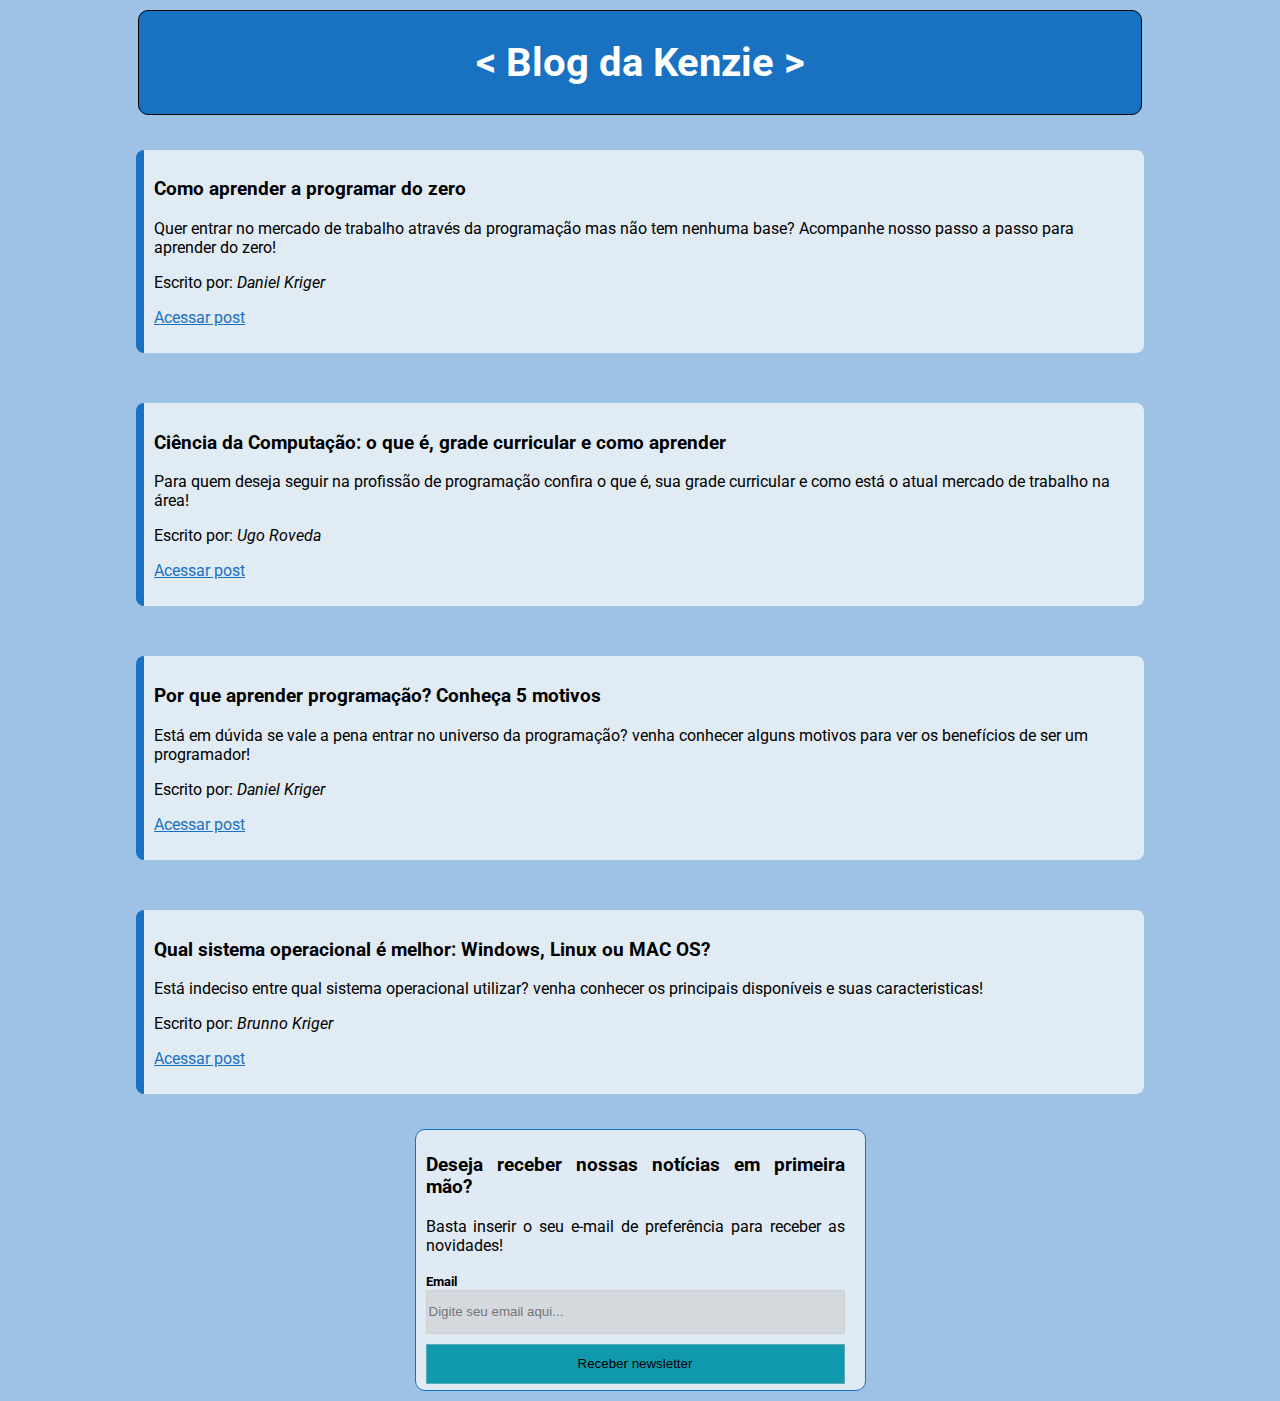
<file: M1_01_BlogKenzie/index.html>
<!DOCTYPE html>
<html lang="pt-BR">

<head>
    <meta charset="UTF-8">
    <meta http-equiv="X-UA-Compatible" content="IE=edge">
    <meta name="viewport" content="width=device-width, initial-scale=1.0">
    <title>Blog Kenzie</title>
    <link rel="stylesheet" href="style.css">
</head>


<body>
    <header>
        <div class="box-1">
            <h1> &lt Blog da Kenzie &gt</h1>
        </div>
    </header>
    <main>
        <section class="type"> <!-- Esta será minha section dos artigos -->
            <article class="box-2">


                <h3>Como aprender a programar do zero</h3>
                <div>
                    <p>
                        Quer entrar no mercado de trabalho através da programação
                        mas não tem nenhuma base? Acompanhe nosso passo a passo para
                        aprender do zero!
                    </p>
                </div>

                <p>Escrito por: <cite>Daniel Kriger</cite></p>

                <div>
                    <p>
                        <span><a href="https://kenzie.com.br/blog/como-aprender-a-programar-2/" target="_blank"
                                class="color-3">Acessar post</a></span>
                    </p>
                </div>

            </article>


            <article class="box-2">
                <h3>Ciência da Computação: o que é, grade curricular e como aprender</h3>
                <p>
                    Para quem deseja seguir na profissão de programação confira o que é, sua grade curricular
                    e como está o atual mercado de trabalho na área!
                </p>

                <p>Escrito por: <cite>Ugo Roveda</cite></p>

                <p>
                    <a href="https://kenzie.com.br/blog/ciencia-computacao/" target="_blank" class="color-3">Acessar
                        post</a>
                </p>
            </article>


            <article class="box-2">
                <h3>Por que aprender programação? Conheça 5 motivos</h3>
                <p>
                    Está em dúvida se vale a pena entrar no universo da programação? venha conhecer
                    alguns motivos para ver os benefícios de ser um programador!
                </p>

                <p>Escrito por: <cite>Daniel Kriger</cite></p>

                <p>
                    <a href="https://kenzie.com.br/blog/porque-aprender-programacao-conheca-5-motivos/" target="_blank"
                        class="color-3">Acessar post</a>
                </p>

            </article>


            <article class="box-2">
                <h3>Qual sistema operacional é melhor: Windows, Linux ou MAC OS?</h3>
                <p>
                    Está indeciso entre qual sistema operacional utilizar? venha conhecer os principais
                    disponíveis e suas caracteristicas!
                </p>

                <p>Escrito por: <cite>Brunno Kriger</cite></p>

                <p>
                    <a href="https://kenzie.com.br/blog/windows-linux-ou-mac-os/" target="_blank"
                        class="color-3">Acessar post</a>
                </p>
            </article>
        </section>

        <section class="type"><!-- Esta será minha section do forms -->
            <div>
                <form class="container box">

                    <h3>Deseja receber nossas notícias em primeira mão?</h3>
                    <p>Basta inserir o seu e-mail de preferência para receber as novidades!</p>

                    <label for="email"><small><b>Email</b></small></label> <br>

                    <div class="div-1">

                        <input class="color-1" type="text" placeholder="Digite seu email aqui..." required="true"
                            id="email"> <br>

                        <button class="button color-2" type="submit">Receber newsletter</button>

                    </div>
                </form>
            </div>
        </section>
    </main>
</body>

</html>
</file>
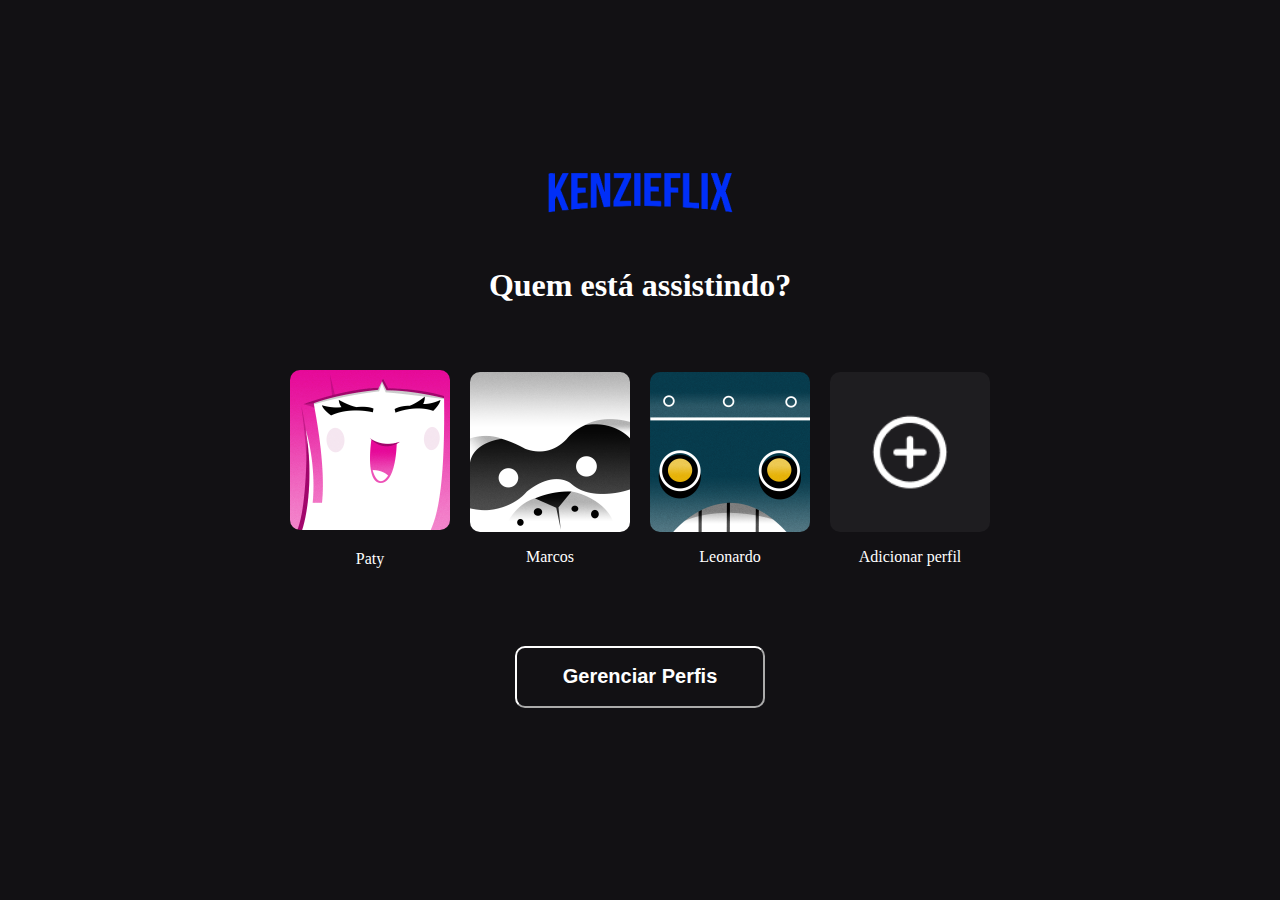
<file: M1_02_KenzieFlix/index.html>
<!DOCTYPE html>
<html lang="pt-BR">

<head>
    <meta charset="UTF-8">
    <meta http-equiv="X-UA-Compatible" content="IE=edge">
    <meta name="viewport" content="width=device-width, initial-scale=1.0">
    <title>KenzieFlix</title>
    <link rel="stylesheet" href="style.css">
</head>


<body>
    <main>
        <figure>
            <img src="Imagens\logo.png" alt="Logo da Kenzieflix">
        </figure>


        <h1 class="title-1">Quem está assistindo?</h1>

        <div class="box"><!-- Responsável pelas contas -->
            <div class="name">
                <figure> <!-- Class arredondar -> definindo o tamanho dos usuários e arredondando as bordas -->
                    <img class="arredondar efect-img " src="Imagens\pink.png" alt="foto de usuário">
                </figure>
                <label id="gray" class="color" for="">Paty</label>
            </div>

            <div class="name">
                <figure class=" arredondar efect-img">
                    <img class="arredondar  efect-img" src="Imagens\panda.png" alt="foto de usuário">
                </figure>
                <label class="color" for="">Marcos</label>
            </div>

            <div class="name">
                <figure class="arredondar efect-img">
                    <img class="arredondar  efect-img" src="Imagens\robot.png" alt="foto de usuário">
                </figure>
                <label class="color" for="">Leonardo</label>

            </div>

            <div class="name"> <!-- Esse funcionou melhor! -->
                <figure class="figure-add arredondar efect-img">
                    <img id="add" src="Imagens\plus.png" alt="ícone para adicionar um novo usuário">
                </figure>
                <label class="color" for="">Adicionar perfil</label>
            </div>
        </div>

        <button type="button">
            <h2>Gerenciar Perfis</h2>
        </button>
    </main>
</body>

</html>
</file>
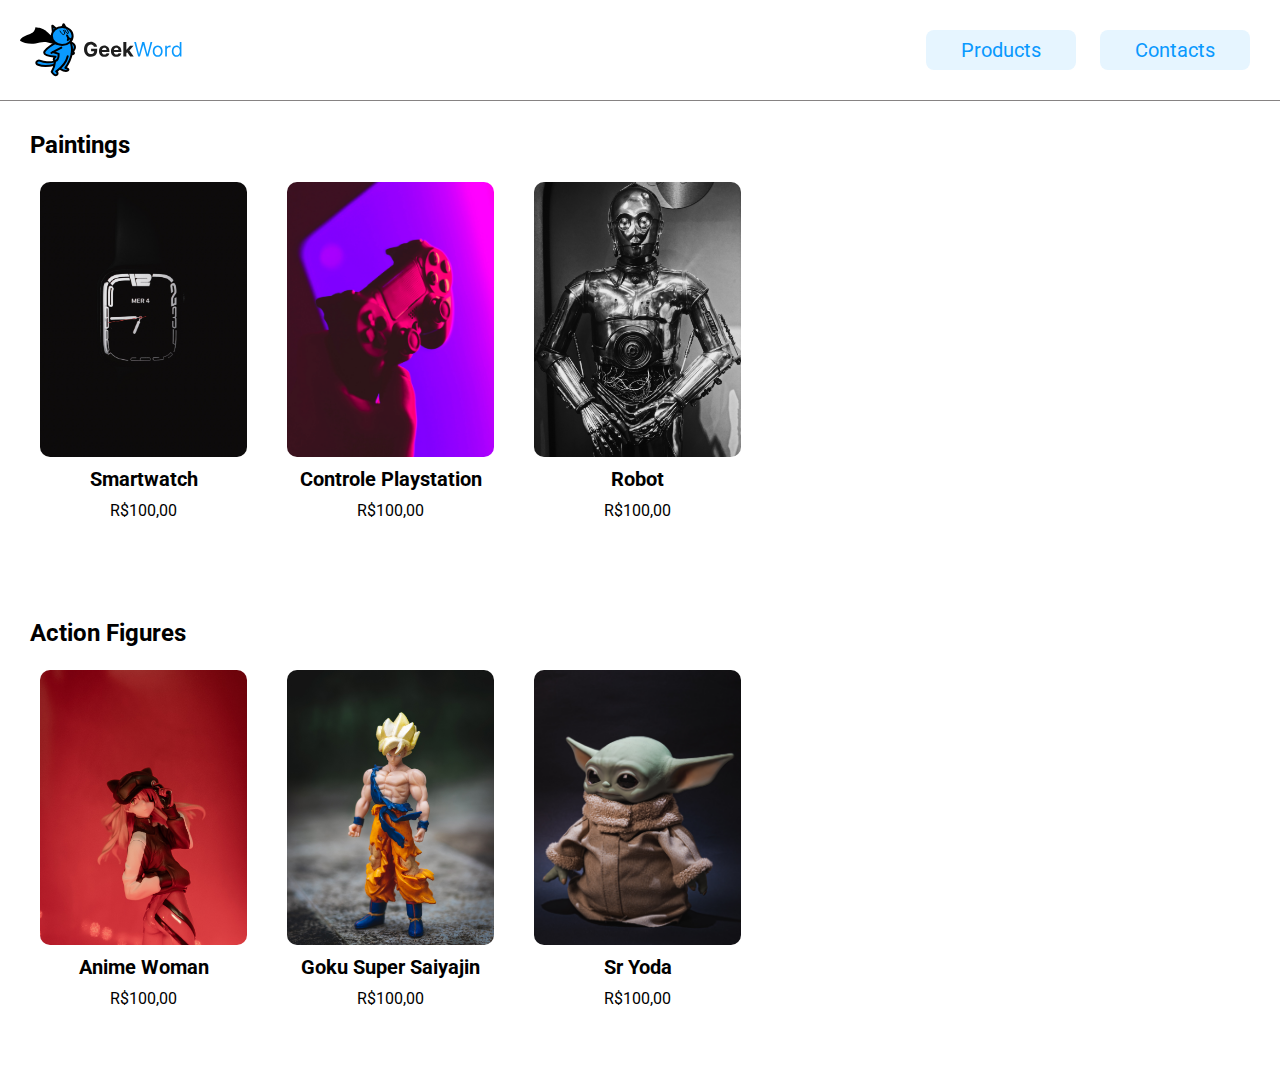
<file: M1_05_LojaGeek/index.html>
<!DOCTYPE html>
    <html lang="pt-BR">
    <head>
        <meta charset="UTF-8">
        <meta http-equiv="X-UA-Compatible" content="IE=edge">
        <meta name="viewport" content="width=device-width, initial-scale=1.0">
        <title>Geek</title>
        <script src="script.js" defer></script>
        <link rel="stylesheet" href="style.css">
    </head>

    <body>
        <header>
                <img src="logo.svg" alt="logo da página">


            <nav>
                <button class="buttons">Products</button>
                <button class="buttons">Contacts</button>
            </nav>
        </header>

        <main>
            <section >
                <h2>Paintings</h2>
                <ul class="decorativeFrames"></ul>  
            </section>

            
            <section >
                <h2>Action Figures</h2>
                <ul class="actionFigures"></ul> 
            </section>
        </main>
        
    </body>
</html>
</file>
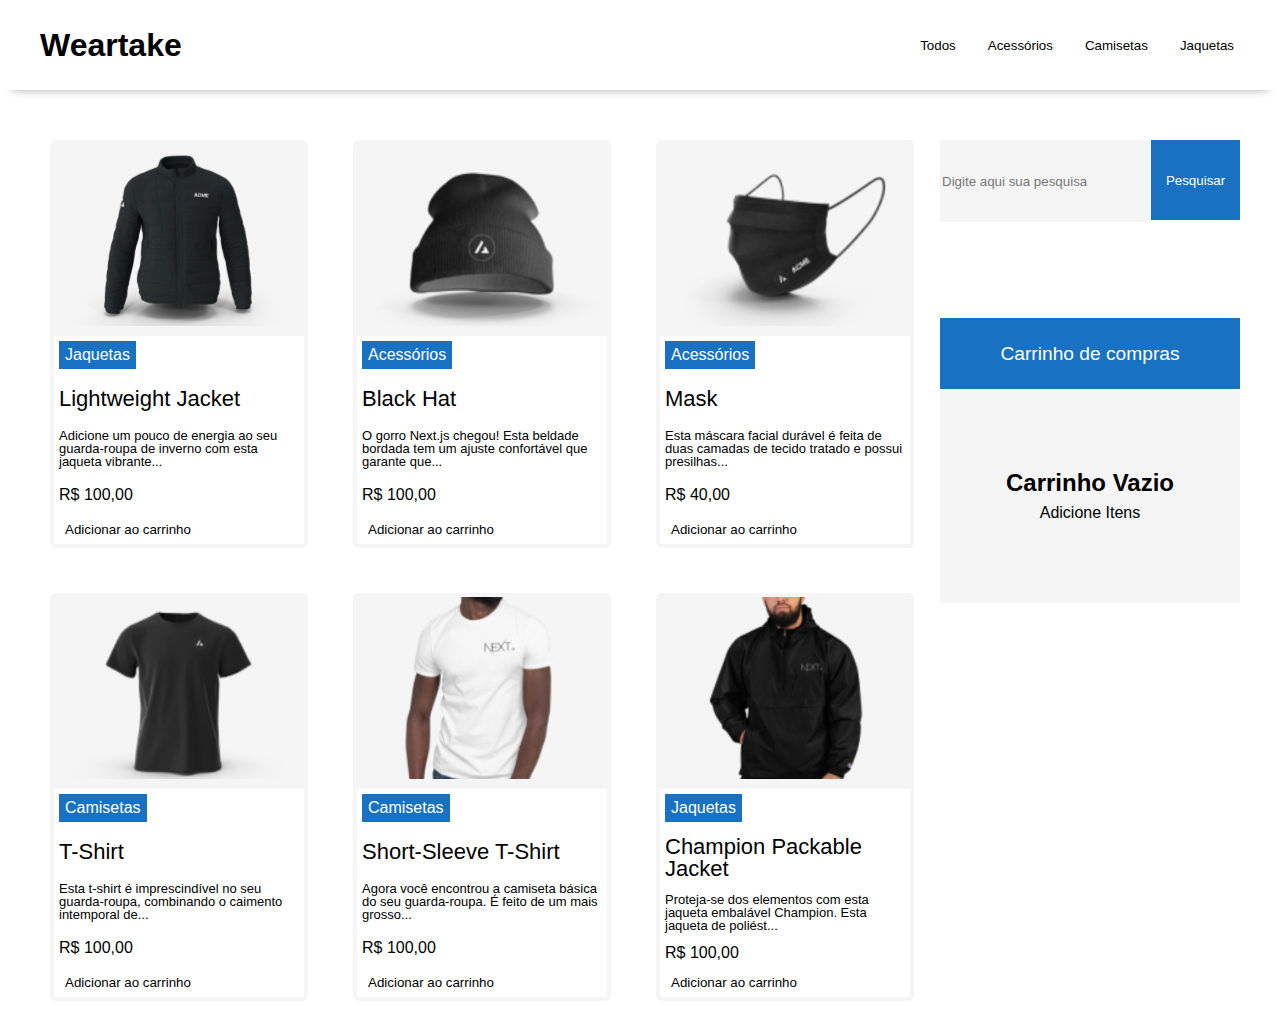
<file: M1_07_PROJETO/index.html>
<!DOCTYPE html>
<html lang="pt-BR">
  <head>
    <meta charset="UTF-8" />
    <!-- <meta http-equiv="X-UA-Compatible" content="IE=edge" /> -->
    <meta name="viewport" content="width=device-width, initial-scale=1.0" />
    <link rel="stylesheet" href="./style/reset.css" />
    <link rel="stylesheet" href="./style/style.css" />
    
    <title>Weartake</title>
  </head>
  
  <body>

    <header>
      <div class="header-container">
        <h1>Weartake</h1>
        <nav>
          <ul class="header-menu">
            <li ><button type="button" class="filterAll filter">Todos</button></li>
            <li ><button type="button" class="filterAcessories filter">Acessórios</button></li>
            <li ><button type="button" class="filterShirts filter">Camisetas</button></li>
            <li><button type="button" class="filterJaquets filter">Jaquetas</button></li>
          </ul>
        </nav>
      </div>
    </header>

    <main>
      <section class="main-cards">
        <ul id="containerUl">
        </ul>
      </section>

      <section class="main-details">
        <div class="main-search">
          <input
            class="search-input"
            type="text"
            placeholder="Digite aqui sua pesquisa"
          />
          <button type='button' class="search-button">Pesquisar</button>
        </div>
        <aside>
          <div class="cart-title">
            <h4>Carrinho de compras</h4>
          </div>
          <div class="cart-empty" id="empty">
            <h5>Carrinho Vazio</h5>
            <p>Adicione Itens</p>
          </div>
          <div class="cart-products">  
            <ul class="cart-list"></ul>
          </div>
          <div class="cart-details-hidden" id="details">
            <div class="details-values quantities">
              <p>Quantidade:</p><span>0</span>
            </div>
            <div class="details-values totalPrice">
              <p>Total:</p>
              <span>R$0,00</span>
            </div>
          </div>
        </aside>
      </section>
    </main>

    <script src="./script/database.js"></script>
    <script src="./script/index.js"></script>
  </body>
</html>
</file>
<file: M1_01_BlogKenzie/style.css>
@import url("https://fonts.googleapis.com/css2?family=Roboto:wght@100;400;700&display=swap");

body {
  font-family: "Roboto", sans-serif;
  margin: 0;
  padding: 0;
  height: 100vh;
  width: 100vw;
  background-color: #1970c26c;
  overflow-x: hidden;
}

main {
  min-width: 100vw;
}

body * span {
  /* Conceito de Reset, sempre devemos utilizar */
  margin: 0;
  padding: 0;
}

header {
  font-size: 20px;
  text-align: center;
}

.box-1 {
  /* Responsável pelo Titulo principal do Blog */
  background-color: #1971c2;
  color: white;
  margin: 10px 120px 10px 120px;
  width: 1000px;
  padding: 1px;
  border-radius: 10px;
  border: 1px solid black;
  display: inline-block;
}

.box-2 {
  /* Responsável pa separação dos conteúdos em blocos */
  border-left: 8px #1971c2 solid;
  width: 100%;
  max-width: 980px;
  text-align: left;
  border-radius: 8px;
  margin: 25px;
  padding: 10px;
  background-color: rgba(249, 249, 249, 0.73);
}

.container {
  /* Aqui vamos estilizar o Forms. Inclui ele em um container para facilitar. */
  text-align: justify;
  padding: 5px 20px 5px 10px;
  margin: 10px;
  border: 1px solid #1971c2;
  border-radius: 10px;
}

.div-1 {
  width: 100%;
}

.color-1 {
  background: rgba(194, 193, 193, 0.415);
  border: 1px solid rgba(194, 193, 193, 0.415);
}

.color-2 {
  background: #1098ad;
  border: 1px solid rgba(194, 193, 193, 0.415);
}

.color-3 {
  color: #1971c2;
}

.button {
  margin: 10px 0px 5px 0px;
  width: 100%;
  height: 40px;
}

input {
  width: 98.7%;
  height: 40px;
}

.type {
  width: 100vw;
  display: flex;
  flex-direction: column;
  justify-content: center;
  align-items: center;
}

.box {
  width: 419px;
  height: 250px;
  background: #e0eaf4;
}

input:hover {
  background-color: white;
  border: 1px solid black;
}

.button:hover {
  border-color: black;
  background-color: #175963;
}
</file>
<file: M1_02_KenzieFlix/style.css>
body{
    margin: 0;
    padding: 0;
}

main{
    display: flex;
    align-items: center;
    justify-content: center;
    flex-direction: column;
    height: 100vh;
    width: 100vw;
    background-color: #121114;
}

.title-1{
    color: white;
}

.title-2{
    color: white;
}

.box{
    display: flex;
    align-items: center;
    height: 30%;
}

.arredondar{
    border-radius: 10px;
    width: 160px;
    height: 160px;
}

.figure-add{
    display: flex;
    align-items: center;
    justify-content: center;
    width: 160px;
    height: 160px;
    background-color: #1e1d20;
}

#add{
    width: 50%;
    height: 50%;
}

.color{
    color:white;
}

button{
    color: white;
    background-color: #121114;
    border-color: white;
    border-radius: 10px;
    cursor: pointer;
    width: 250px;
    margin: 50px;
}

button:hover{
    background-color: white;
    color: #1e1d20;
}

.efect-img:hover{
    border: white solid 2px;
}

.center{
    padding: 2px;
}
/*  */
.name{
    display: flex;
    flex-direction: column;
    justify-content: center;
    align-items: center; 
    padding-right: 0px;
    width: 180px;
}
</file>
<file: M1_05_LojaGeek/style.css>
@import url('https://fonts.googleapis.com/css2?family=Roboto&display=swap');

* { 
    padding: 0;
    margin: 0;
    box-sizing: border-box;
    font-family: 'Roboto', sans-serif;
}

header {
    display: flex;
    justify-content: space-between;
    align-items: center;
    border-bottom: solid #868383 1px;
    padding: 20px;
}

.buttons {
    background-color: #e6f5ff;
    border: none;
    color: #0A99FE;
    margin: 10px;
    width: 150px;
    height: 40px;
    border-radius: 8px;
    font-size: 20px;
}

.buttons:hover {
    background-color: #0a99fe;
    color: #e6f5ff;
    cursor:pointer;
    transition: 1s;
}

section{
    padding: 30px;
}

ul {
    display: flex;
    flex-direction: row;
    align-items: center;
    padding-bottom: 80px;
    gap: 20px;
    width: 70%;
    overflow-x: auto;
    min-height: 400px;
}

.item-card{
    list-style-type: none;
    width: 207px;
    height: 275px;
    border-radius: 10px;
    margin: 10px;
    display: flex;
    flex-direction: column;
    text-align: center;
    gap: 10px;

}

.cards{
    width: 207px;
    min-height: 275px;
    border-radius: 10px;
    object-fit:cover;
}

.cards:hover{
    cursor: pointer;
    height: 100%;
    object-fit:cover;
    transition: 1s;
    box-shadow: 2px 4px 22px 2px rgba(0,0,0,1);
    -webkit-box-shadow: 2px 4px 22px 2px rgba(0,0,0,1);
    -moz-box-shadow: 2px 4px 22px 2px rgba(0,0,0,1);
}
</file>
<file: M1_07_PROJETO/style/style.css>
header {
  width: 100%;
  height: 10vh;
  display: flex;
  font-family: Inter, sans-serif;
  flex-direction: row;
  justify-content: center;
  box-shadow: rgb(130, 130, 130) 0px 10px 10px -12px;
}

main {
  height: 100vh;
}

header h1 {
  font-size: 2rem;
  font-weight: bold;
}

.header-menu {
  display: flex;
  gap: 20px;
}

.header-menu .filter {
  border: none;
  background-color: transparent;
}

.header-menu .filter:hover {
  cursor: pointer;
}

.header-container {
  width: 100%;
  height: 100%;
  max-width: 1200px;
  display: flex;
  flex-direction: row;
  justify-content: space-between;
  align-items: center;
}

main {
  width: 100%;
  margin: 0 auto;
  max-width: 1200px;
  padding-top: 40px;
  display: flex;
  flex-direction: row;
  font-family: Inter, sans-serif;
}

.main-cards {
  min-height: 50vh;
  width: 75%;
}

.main-details {
  padding-top: 10px;
  display: flex;
  flex-direction: column;
  min-height: 50vh;
  width: 25%;
}

.cards {
  border-radius: 6px;
  width: 250px;
  height: 400px;
  display: flex;
  flex-direction: column;
  text-align: start;
  gap: 10px;
  margin: 10px;
  background: #f5f5f5;
  border: 4px solid transparent;
}

main section ul .cards:hover {
  border: 4px solid #1971c2;
  cursor: pointer;
}

#containerUl {
  display: flex;
  max-width: 1200vw;
  flex-wrap: wrap;
  gap: 25px;
}

main section.main-cards ul#containerUl li.cards div.styleLi {
  background: white;
  display: flex;
  flex-direction: column;
  align-items: start;
  justify-content: space-between;
  width: 96%;
  padding: 5px;
  min-height: 49.5%;
}

.main-search {
  display: flex;
  flex-direction: row;
  height: 20%;
}

.search-input {
  height: 80px;
  width: 70%;
  border: none;
  background-color: #f5f5f5;
}

.search-button {
  height: 80px;
  width: 30%;
  border: none;
  background-color: #1971c2;
  color: #ffffff;
}

.search-button:hover {
  cursor: pointer;
  border: 1px solid black;
}

.main-details aside {
  width: 100%;
  height: 80%;
}

.cart-title {
  background-color: #1971c2;
  color: #ffffff;
  height: 10%;
  display: flex;
  align-items: center;
  justify-content: center;
}

.cart-list {
  overflow-x: hidden;
  overflow-y: auto;
  background-color: #f5f5f5;
  max-height: 30vh;
}

.cart-title h4 {
  font-size: 1.2rem;
}

.cart-empty {
  height: 30%;
  width: 100%;
  background-color: #f5f5f5;
  display: flex;
  flex-direction: column;
  align-items: center;
  justify-content: center;
  gap: 10px;
}

.cart-empty-hidden {
  display: none;
}

.cart-empty h5 {
  font-size: 1.5rem;
  font-weight: bold;
}

.cart-details {
  height: 20%;
  width: 100%;
  background-color: #333333;
  padding: 15px;
  box-sizing: border-box;
  display: flex;
  flex-direction: column;
  justify-content: space-around;
}

.details-values {
  width: 100%;
  color: #ffffff;
  display: flex;
  flex-direction: row;
  justify-content: space-between;
}

.btn {
  text-decoration: none;
  background-color: transparent;
  border: none;
  cursor: pointer;
  border-bottom: 1px solid transparent;
}

.btn:hover {
  border-bottom: 1px solid #1971c2;
}

.removeButton {
  text-decoration: none;
  background-color: transparent;
  border: none;
  cursor: pointer;
}

.removeButton:hover {
  border-bottom: 1px solid #1971c2;
}

.cartLi {
  display: flex;
  background-color: #f5f5f5;
  margin-bottom: 10px;
}

.div-cartProducts {
  display: flex;
  flex-direction: column;
  justify-content: start;
  gap: 20px;
  padding: 10px;
  min-width: 50%;
}
</file>
